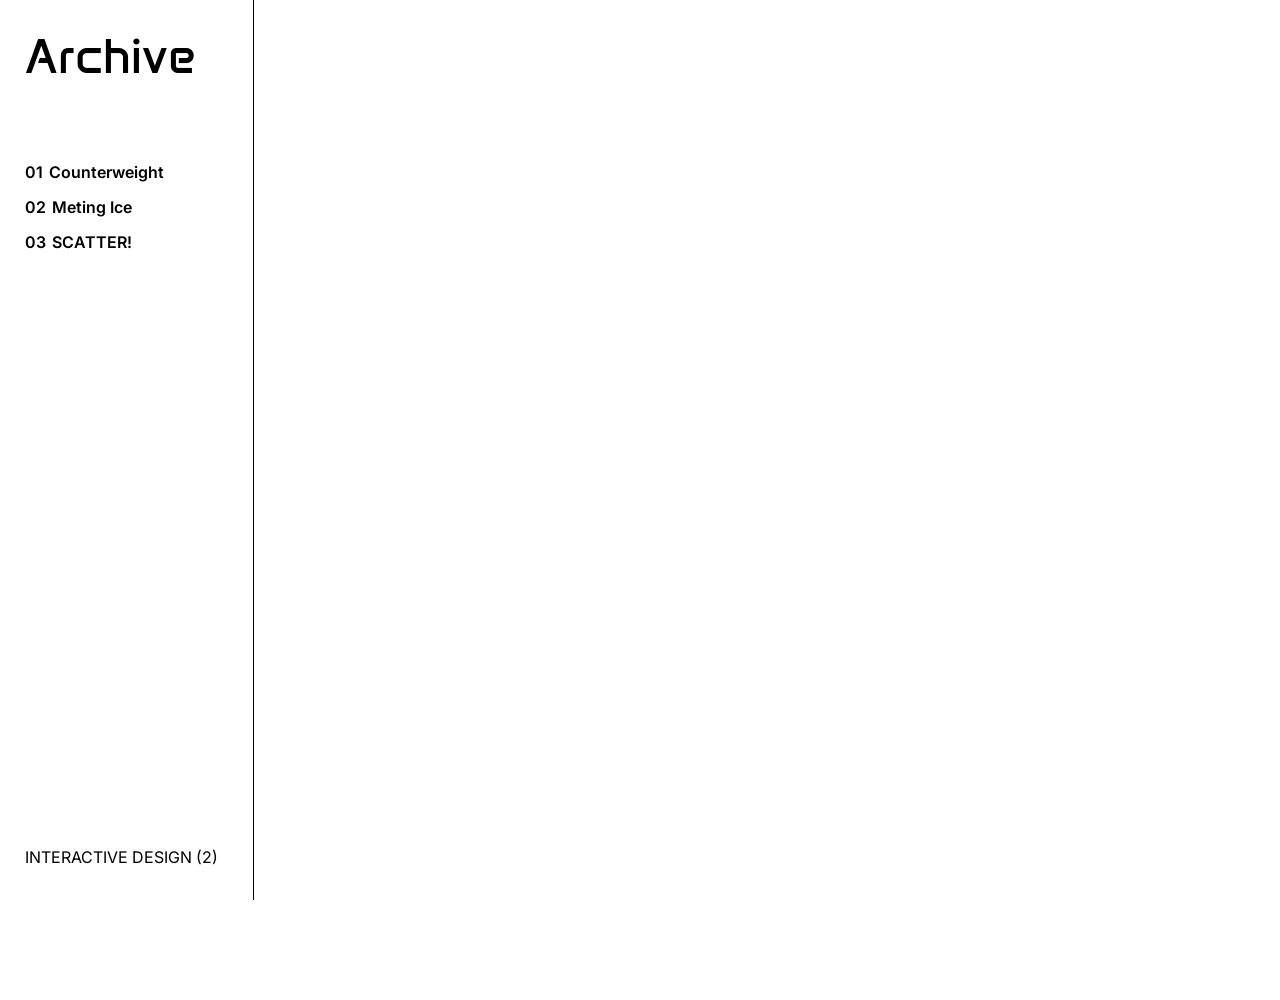
<file: index.html>
<!DOCTYPE html>
<html lang="ko">
<head>
  <meta charset="utf-8">
  <meta name="viewport" content="width=device-width, initial-scale=1, viewport-fit=cover, interactive-widget=resizes-content">
  <meta name="theme-color" content="#d9ff5c">
  <title>Interaction Archive</title>
  <link rel="preconnect" href="https://fonts.googleapis.com">
  <link rel="preconnect" href="https://fonts.gstatic.com" crossorigin>
  <link href="https://fonts.googleapis.com/css2?family=Anta&family=Inter:wght@400;600&display=swap" rel="stylesheet">
  <link rel="stylesheet" href="style.css?v=21">
  <script src="./p5.min.js"></script>
  <script src="sketch.js"></script>
  <script src="script.js?v=21" defer></script>
</head>
<body>
  <main class="archive-screen" aria-labelledby="archive-title">
    <section class="archive-panel" aria-label="Interactive design archive">
      <button class="archive-home" id="archive-title" type="button" aria-label="Archive home">
        Archive
      </button>

      <ol class="project-list">
        <li>
          <button
            class="project-link"
            type="button"
            data-project="counterweight"
            aria-controls="project-view"
            aria-expanded="false"
          >
            <span class="project-number" aria-hidden="true">01</span>
            <span>Counterweight</span>
          </button>
        </li>
        <li>
          <button
            class="project-link"
            type="button"
            data-project="melting-ice"
            aria-controls="project-view"
            aria-expanded="false"
          >
            <span class="project-number" aria-hidden="true">02</span>
            <span>Meting Ice</span>
          </button>
        </li>
        <li>
          <button
            class="project-link"
            type="button"
            data-project="scatter"
            aria-controls="project-view"
            aria-expanded="false"
          >
            <span class="project-number" aria-hidden="true">03</span>
            <span>SCATTER!</span>
          </button>
        </li>
      </ol>

      <p class="archive-category">INTERACTIVE DESIGN (2)</p>

      <span class="archive-divider" aria-hidden="true">
        <img src="assets/archive-divider.svg" alt="" width="1111" height="1">
      </span>
    </section>

    <section class="archive-stage" id="project-view" aria-label="Interactive project" aria-live="polite">
      <iframe
        class="project-frame"
        title="Interactive project"
        loading="eager"
        scrolling="yes"
        hidden
      ></iframe>
    </section>
  </main>
</body>
</html>
</file>
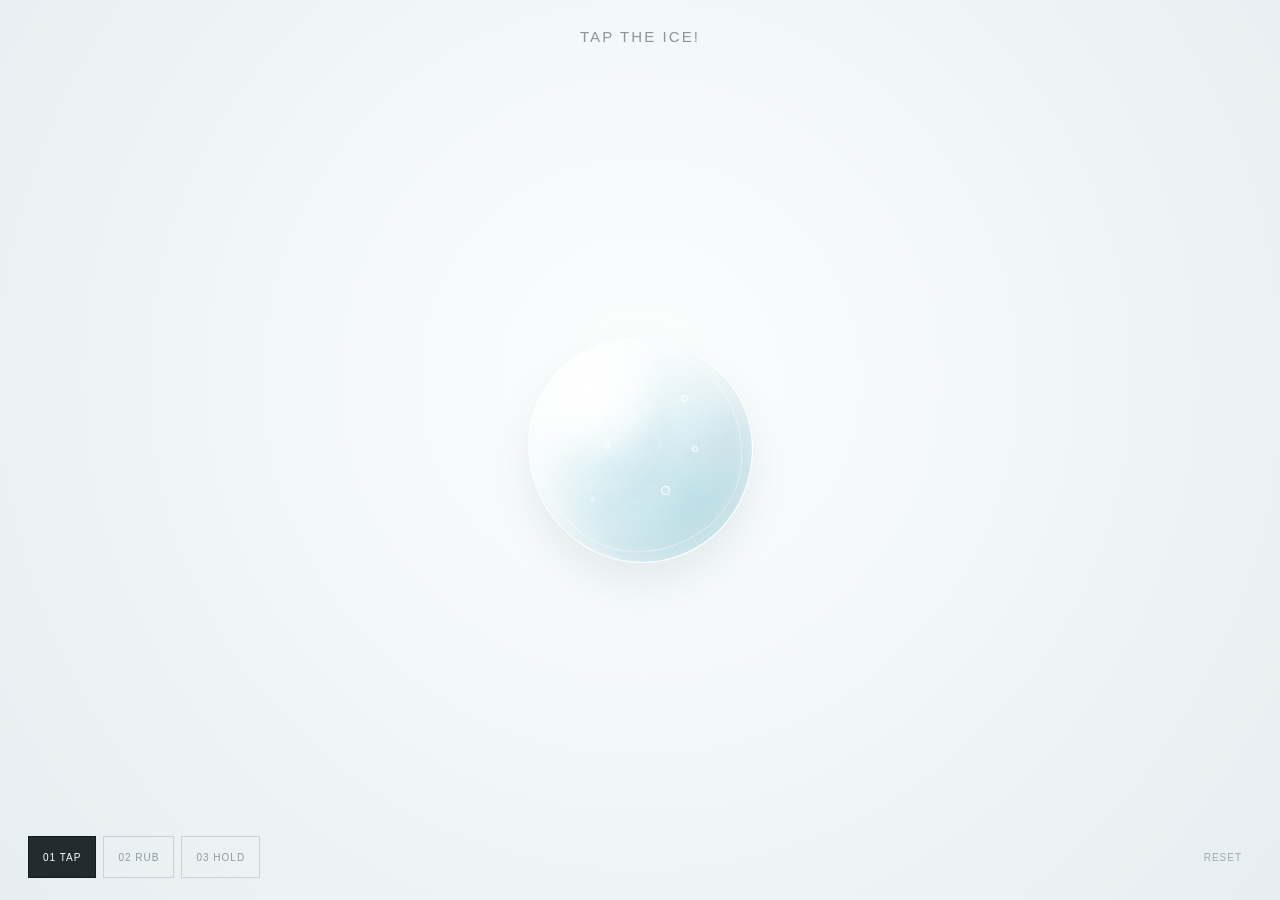
<file: melting-ice.html>
<!DOCTYPE html>
<html lang="ko">
<head>
  <meta charset="UTF-8" />

  <meta
    name="viewport"
    content="width=device-width, initial-scale=1.0"
  />

  <title>Meting Ice</title>
  <meta
    name="description"
    content="서로 다른 터치 동작을 통해 얼음이 녹고 사라지는 과정을 탐구한 인터랙티브 웹."
  />

  <style>
    * {
      margin: 0;
      padding: 0;
      box-sizing: border-box;
    }

    html,
    body {
      width: 100%;
      height: 100%;
    }

    body {
      overflow: hidden;

      font-family:
        Arial,
        Helvetica,
        sans-serif;

      background:
        radial-gradient(
          circle at 50% 42%,
          #fcfefe 0%,
          #f2f7f8 45%,
          #e6eef1 100%
        );

      color: #111;
    }


    /* =========================
       PAGE
    ========================= */

    .page {
      position: relative;

      width: 100vw;
      height: 100vh;

      display: flex;
      align-items: center;
      justify-content: center;
    }


    /* =========================
       CTA
    ========================= */

    .cta {
      position: absolute;

      top: 28px;
      left: 50%;

      transform:
        translateX(-50%);

      z-index: 100;

      pointer-events: none;

      text-align: center;
    }


    .instruction {
      font-size: 15px;

      letter-spacing: 0.14em;

      color:
        rgba(40, 53, 58, 0.50);

      white-space: nowrap;
    }


    /* =========================
       STAGE
    ========================= */

    .stage {
      position: relative;

      width: min(720px, 100vw);
      height: min(610px, 66vh);

      display: flex;
      align-items: center;
      justify-content: center;
    }


    /* =========================
       ICE WRAP
    ========================= */

    .ice-wrap {
      position: relative;

      width: 320px;
      height: 320px;

      display: flex;
      align-items: center;
      justify-content: center;

      touch-action: none;

      user-select: none;
      -webkit-user-select: none;

      z-index: 20;
    }


    /* =========================
       ICE
    ========================= */

    .ice {
      position: relative;

      width: 225px;
      height: 225px;

      overflow: hidden;

      touch-action: none;

      user-select: none;
      -webkit-user-select: none;

      transform-origin:
        center 82%;

      border-radius:
        48% 52% 49% 51%
        /
        47% 49% 51% 53%;

      border:
        1px solid
        rgba(255,255,255,0.94);

      background:

        radial-gradient(
          circle at 28% 23%,
          rgba(255,255,255,0.99) 0%,
          rgba(255,255,255,0.76) 12%,
          rgba(255,255,255,0) 31%
        ),

        radial-gradient(
          circle at 72% 72%,
          rgba(96,174,196,0.22) 0%,
          rgba(96,174,196,0) 44%
        ),

        radial-gradient(
          circle at 48% 45%,
          rgba(239,251,253,0.42) 0%,
          rgba(239,251,253,0.12) 42%,
          rgba(239,251,253,0) 72%
        ),

        radial-gradient(
          circle at 40% 78%,
          rgba(213,241,248,0.42),
          transparent 40%
        ),

        linear-gradient(
          145deg,
          rgba(255,255,255,0.84) 0%,
          rgba(218,241,247,0.54) 27%,
          rgba(146,200,214,0.26) 61%,
          rgba(232,248,251,0.68) 100%
        );

      box-shadow:

        inset
        28px 28px 42px
        rgba(255,255,255,0.78),

        inset
        -22px -24px 40px
        rgba(70,140,160,0.15),

        inset
        0 0 32px
        rgba(255,255,255,0.52),

        0 20px 40px
        rgba(57,95,105,0.10);

      backdrop-filter:
        blur(10px)
        saturate(1.2);

      -webkit-backdrop-filter:
        blur(10px)
        saturate(1.2);

      will-change:
        transform,
        filter,
        opacity;
    }


    .ice::before {
      content: "";

      position: absolute;

      inset: 10px;

      border-radius:
        50% 47% 52% 48%
        /
        48% 52% 47% 53%;

      border:
        1px solid
        rgba(255,255,255,0.42);

      transform:
        rotate(-3deg);

      pointer-events: none;
    }


    .ice::after {
      content: "";

      position: absolute;

      left: 24px;
      top: 20px;

      width: 118px;
      height: 155px;

      border-radius: 50%;

      background:
        linear-gradient(
          125deg,
          rgba(255,255,255,0.92),
          rgba(255,255,255,0.08) 43%,
          rgba(86,154,171,0.06) 78%
        );

      transform:
        rotate(15deg);

      filter:
        blur(8px);

      opacity: 0.84;

      pointer-events: none;
    }


    /* =========================
       REFRACTION
    ========================= */

    .refraction {
      position: absolute;

      border:
        1px solid
        rgba(255,255,255,0.46);

      border-radius: 50%;

      pointer-events: none;

      filter:
        blur(0.8px);
    }


    .refraction.one {
      width: 100px;
      height: 58px;

      left: 34px;
      top: 90px;

      transform: rotate(-24deg);

      opacity: 0.56;
    }


    .refraction.two {
      width: 73px;
      height: 42px;

      right: 21px;
      top: 52px;

      transform: rotate(28deg);

      opacity: 0.40;
    }


    .refraction.three {
      width: 78px;
      height: 52px;

      left: 72px;
      bottom: 26px;

      transform: rotate(10deg);

      opacity: 0.28;
    }


    .refraction.four {
      width: 44px;
      height: 84px;

      left: 30px;
      top: 38px;

      transform: rotate(17deg);

      opacity: 0.25;
    }


    /* =========================
       BUBBLES
    ========================= */

    .bubble {
      position: absolute;

      border-radius: 50%;

      border:
        1px solid
        rgba(255,255,255,0.90);

      background:
        rgba(255,255,255,0.08);

      pointer-events: none;
    }


    .b1 {
      width: 7px;
      height: 7px;
      left: 68%;
      top: 25%;
    }

    .b2 {
      width: 5px;
      height: 5px;
      left: 34%;
      top: 47%;
    }

    .b3 {
      width: 9px;
      height: 9px;
      left: 59%;
      top: 66%;
    }

    .b4 {
      width: 4px;
      height: 4px;
      left: 28%;
      top: 71%;
    }

    .b5 {
      width: 6px;
      height: 6px;
      left: 73%;
      top: 48%;
    }

    .b6 {
      width: 3px;
      height: 3px;
      left: 46%;
      top: 32%;
    }


    /* =========================
       RUB MELT TRAIL

       손가락이 지나간 자리에
       생성되는 녹은 흔적
    ========================= */

    .melt-hole {
      position: absolute;

      width: 44px;
      height: 44px;

      transform:
        translate(-50%, -50%);

      border-radius: 50%;

      background:
        radial-gradient(
          circle,
          rgba(238,247,249,0.96) 0%,
          rgba(228,241,245,0.88) 35%,
          rgba(211,231,237,0.46) 58%,
          rgba(190,220,228,0.10) 76%,
          transparent 100%
        );

      box-shadow:
        inset
        0 0 8px
        rgba(119,181,199,0.22),

        0 0 8px
        rgba(255,255,255,0.60);

      filter:
        blur(1px);

      pointer-events: none;

      z-index: 20;

      mix-blend-mode: screen;
    }


    /* =========================
       CORE
    ========================= */

    .core {
      position: absolute;

      left: 50%;
      top: 50%;

      width: 20px;
      height: 20px;

      transform:
        translate(-50%, -50%);

      border-radius: 50%;

      display: none;

      pointer-events: none;

      z-index: 40;
    }


    .core::before {
      content: "";

      position: absolute;

      inset: 6px;

      border-radius: 50%;

      background:
        rgba(29,48,56,0.40);
    }


    .core::after {
      content: "";

      position: absolute;

      inset: -13px;

      border-radius: 50%;

      border:
        1px solid
        rgba(29,48,56,0.16);
    }


    .core-ring {
      position: absolute;

      left: 50%;
      top: 50%;

      width: 70px;
      height: 70px;

      transform:
        translate(-50%, -50%);

      border:
        1px solid
        rgba(29,48,56,0.08);

      border-radius: 50%;

      display: none;

      pointer-events: none;

      z-index: 38;
    }


    /* =========================
       WATER
    ========================= */

    .water-main {
      position: absolute;

      left: 50%;
      top: 70%;

      width: 135px;
      height: 28px;

      transform:
        translateX(-50%)
        scaleX(0.08)
        scaleY(0.35);

      border-radius: 50%;

      background:
        radial-gradient(
          ellipse,
          rgba(95,177,201,0.31) 0%,
          rgba(142,207,225,0.17) 43%,
          rgba(198,232,241,0.08) 62%,
          transparent 79%
        );

      filter:
        blur(2px);

      opacity: 0;

      pointer-events: none;

      z-index: 4;
    }


    .water-small {
      position: absolute;

      border-radius: 50%;

      background:
        radial-gradient(
          ellipse,
          rgba(91,176,200,0.22),
          rgba(176,221,232,0.09) 52%,
          transparent 76%
        );

      filter:
        blur(1.5px);

      opacity: 0;

      pointer-events: none;

      z-index: 3;
    }


    .water-left {
      width: 70px;
      height: 19px;

      left: 35%;
      top: 70%;
    }


    .water-right {
      width: 76px;
      height: 19px;

      left: 55%;
      top: 72%;
    }


    .water-back {
      width: 85px;
      height: 17px;

      left: 44%;
      top: 67%;
    }


    /* =========================
       PARTICLE
    ========================= */

    .ice-particle {
      position: fixed;

      border-radius: 50%;

      background:
        radial-gradient(
          circle at 30% 25%,
          rgba(255,255,255,1),
          rgba(203,235,244,0.88) 46%,
          rgba(133,197,215,0.62)
        );

      border:
        1px solid
        rgba(255,255,255,0.9);

      pointer-events: none;

      z-index: 180;
    }


    .droplet {
      position: absolute;

      width: 7px;
      height: 11px;

      border-radius:
        50% 50% 60% 60%
        /
        35% 35% 65% 65%;

      background:
        linear-gradient(
          145deg,
          rgba(255,255,255,0.97),
          rgba(102,185,209,0.5)
        );

      border:
        1px solid
        rgba(161,214,228,0.65);

      pointer-events: none;

      z-index: 15;
    }


    /* =========================
       TOUCH
    ========================= */

    .touch-ring {
      position: fixed;

      width: 36px;
      height: 36px;

      left: 0;
      top: 0;

      transform:
        translate(-50%, -50%);

      border:
        1px solid
        rgba(30,46,52,0.18);

      border-radius: 50%;

      opacity: 0;

      pointer-events: none;

      z-index: 150;
    }


    /* =========================
       TEMPERATURE
    ========================= */

    .temperature {
      position: fixed;

      left: 0;
      top: 0;

      transform:
        translate(22px, 18px);

      font-size: 12px;

      letter-spacing: 0.06em;

      font-variant-numeric:
        tabular-nums;

      color:
        rgba(20,34,40,0.78);

      opacity: 0;

      pointer-events: none;

      z-index: 170;
    }


    /* =========================
       BOTTOM
    ========================= */

    .bottom {
      position: absolute;

      left: 28px;
      right: 28px;
      bottom: 22px;

      display: flex;
      justify-content: space-between;
      align-items: center;

      z-index: 120;
    }


    .levels {
      display: flex;
      gap: 7px;
    }


    .level-button {
      min-height: 42px;

      padding:
        0 14px;

      border:
        1px solid
        rgba(20,31,36,0.14);

      background:
        transparent;

      color:
        rgba(20,31,36,0.42);

      font-size: 10px;

      letter-spacing: 0.1em;

      cursor: pointer;

      -webkit-tap-highlight-color:
        transparent;
    }


    .level-button.active {
      background:
        rgba(18,28,32,0.92);

      border-color:
        rgba(18,28,32,0.92);

      color: #fff;
    }


    .reset {
      min-height: 42px;

      padding: 0 10px;

      border: none;

      background: transparent;

      color:
        rgba(20,31,36,0.34);

      font-size: 10px;

      letter-spacing: 0.1em;

      cursor: pointer;
    }


    /* =========================
       MOBILE
    ========================= */

    @media (max-width: 600px) {

      .cta {
        top: 20px;
      }


      .instruction {
        font-size: 12px;
      }


      .stage {
        height: 64vh;
      }


      .ice-wrap {
        width: 270px;
        height: 270px;
      }


      .ice {
        width: 180px;
        height: 180px;
      }


      .bottom {
        left: 16px;
        right: 16px;
        bottom: 14px;
      }


      .levels {
        gap: 4px;
      }


      .level-button {
        min-height: 40px;

        padding:
          0 8px;

        font-size: 8px;
      }


      .reset {
        font-size: 8px;
      }

    }

  </style>
</head>


<body>

<main class="page">


  <div class="cta">

    <div
      class="instruction"
      id="instruction"
    >
      TAP THE ICE!
    </div>

  </div>


  <section class="stage">


    <div
      class="ice-wrap"
      id="iceWrap"
    >


      <div
        class="ice"
        id="ice"
      >


        <div class="refraction one"></div>
        <div class="refraction two"></div>
        <div class="refraction three"></div>
        <div class="refraction four"></div>


        <div class="bubble b1"></div>
        <div class="bubble b2"></div>
        <div class="bubble b3"></div>
        <div class="bubble b4"></div>
        <div class="bubble b5"></div>
        <div class="bubble b6"></div>


        <div
          class="core-ring"
          id="coreRing"
        ></div>


        <div
          class="core"
          id="core"
        ></div>


      </div>


    </div>


    <div
      class="water-main"
      id="waterMain"
    ></div>


    <div
      class="water-small water-left"
      id="waterLeft"
    ></div>


    <div
      class="water-small water-right"
      id="waterRight"
    ></div>


    <div
      class="water-small water-back"
      id="waterBack"
    ></div>


  </section>


  <div
    class="touch-ring"
    id="touchRing"
  ></div>


  <div
    class="temperature"
    id="temperature"
  >
    18°C
  </div>


  <footer class="bottom">


    <nav class="levels">

      <button
        class="level-button active"
        data-level="1"
      >
        01 TAP
      </button>


      <button
        class="level-button"
        data-level="2"
      >
        02 RUB
      </button>


      <button
        class="level-button"
        data-level="3"
      >
        03 HOLD
      </button>

    </nav>


    <button
      class="reset"
      id="resetButton"
    >
      RESET
    </button>


  </footer>


</main>


<script src="melting-ice.js"></script>

</body>
</html>
</file>
<file: style.css>
:root {
  --archive-reference-width: 1920;
  --archive-reference-height: 1080;
  --archive-panel-width: min(380px, 19.791667vw);
  --archive-title-size: clamp(38px, 3.802083vw, 73px);
  --archive-label-size: clamp(12px, 1.25vw, 24px);
  --archive-left-padding: min(38px, 1.979167vw);
  --archive-ink: #000;
  --archive-paper: #fff;
  --archive-divider-stroke: 1px;
  --detail-nav-rail: clamp(88px, 6.25vw, 120px);
}

* {
  box-sizing: border-box;
}

html,
body {
  min-width: 320px;
  min-height: 100%;
  margin: 0;
  background: var(--archive-paper);
  color: var(--archive-ink);
}

body {
  overflow: hidden;
  font-family: "Inter", Arial, sans-serif;
}

.archive-screen {
  display: grid;
  grid-template-columns: min(var(--archive-panel-width), 100vw) minmax(0, 1fr);
  width: 100%;
  min-height: 100vh;
  min-height: 100svh;
  background: var(--archive-paper);
}

.archive-panel {
  position: relative;
  width: min(var(--archive-panel-width), 100vw);
  min-height: 100vh;
  min-height: 100svh;
}

.archive-home {
  position: absolute;
  top: min(23px, 1.197917vw);
  left: var(--archive-left-padding);
  margin: 0;
  padding: 0;
  border: 0;
  background: transparent;
  color: inherit;
  font-family: "Anta", sans-serif;
  font-size: var(--archive-title-size);
  font-weight: 400;
  line-height: 1.7;
  text-align: left;
  white-space: nowrap;
  cursor: pointer;
  transition: opacity 0.18s ease;
}

.archive-home:hover {
  opacity: 0.68;
}

.archive-home:focus-visible {
  outline: 1px solid var(--archive-ink);
  outline-offset: 4px;
}

.project-list {
  position: absolute;
  top: min(233px, 12.135417vw);
  left: 0;
  width: 100%;
  margin: 0;
  padding: 0;
  list-style: none;
  font-size: var(--archive-label-size);
  font-weight: 600;
  line-height: min(46px, 2.395833vw);
  white-space: nowrap;
}

.project-list li {
  width: 100%;
}

.project-link {
  display: flex;
  align-items: center;
  gap: min(8px, 0.416667vw);
  width: 100%;
  min-height: min(52px, 2.708333vw);
  margin: 0;
  padding: 0 min(16px, 0.833333vw) 0 var(--archive-left-padding);
  border: 0;
  border-radius: 0;
  background: var(--archive-paper);
  color: var(--archive-ink);
  font: inherit;
  line-height: inherit;
  text-align: left;
  white-space: nowrap;
  cursor: pointer;
  transition: background-color 0.18s ease, color 0.18s ease;
}

.project-link:hover,
.project-link:focus-visible,
.project-link.is-active {
  outline: none;
  background: var(--archive-ink);
  color: var(--archive-paper);
}

.archive-category {
  position: absolute;
  bottom: min(49px, 2.552083vw);
  left: var(--archive-left-padding);
  margin: 0;
  font-size: var(--archive-label-size);
  font-weight: 400;
  line-height: normal;
  white-space: nowrap;
}

.archive-divider {
  position: absolute;
  top: 0;
  left: 100%;
  z-index: 1;
  display: block;
  width: var(--archive-divider-stroke);
  height: 100%;
  overflow: hidden;
  pointer-events: none;
}

.archive-divider img {
  position: absolute;
  top: 1111px;
  left: 0;
  display: block;
  max-width: none;
  transform: rotate(-90deg);
  transform-origin: top left;
}

.archive-stage {
  position: relative;
  display: grid;
  grid-template-columns: var(--detail-nav-rail) minmax(0, 1fr) var(--detail-nav-rail);
  align-items: center;
  min-width: 0;
  min-height: 100vh;
  min-height: 100svh;
  padding: 16px;
  overflow: hidden;
  background: var(--archive-paper);
}

.project-frame {
  grid-column: 2;
  justify-self: center;
  display: block;
  width: min(900px, 100%, calc(128.571vh - 41.143px));
  width: min(900px, 100%, calc(128.571svh - 41.143px));
  aspect-ratio: 900 / 700;
  margin: 0;
  padding: 0;
  overflow: visible;
  border: 0 !important;
  outline: 0;
  box-shadow: none;
  vertical-align: top;
  background: rgb(242, 242, 242);
}

.project-frame[hidden] {
  display: none;
}

.archive-screen.has-scatter-project .archive-stage {
  display: block;
  padding: 0;
}

.archive-screen.has-scatter-project .project-frame {
  width: 100%;
  max-width: none;
  height: 100vh;
  height: 100svh;
  margin: 0;
  aspect-ratio: auto;
  overflow: auto;
  -webkit-overflow-scrolling: touch;
  transform: none;
  background: #d9ff5c;
}

@media (min-width: 1000px) {
  .project-frame {
    transform: translateX(clamp(0px, 0.625vw, 12px));
  }
}

@media (max-width: 700px) {
  :root {
    --archive-panel-width: 100vw;
    --archive-title-size: clamp(36px, 12vw, 48px);
    --archive-label-size: 16px;
    --archive-left-padding: 24px;
  }

  .archive-screen {
    grid-template-columns: 1fr;
  }

  .archive-home {
    top: 20px;
    left: var(--archive-left-padding);
  }

  .project-list {
    top: 180px;
    left: 0;
    line-height: 1.7;
  }

  .project-link {
    gap: 6px;
    min-height: 34px;
    padding-inline: 24px;
  }

  .archive-category {
    bottom: max(32px, env(safe-area-inset-bottom));
    left: var(--archive-left-padding);
    font-size: 14px;
  }

  .archive-stage {
    display: none;
    grid-template-columns: minmax(0, 1fr);
    grid-template-rows: auto minmax(0, 1fr);
    align-items: center;
    row-gap: 16px;
    padding: 16px;
  }

  .project-frame {
    grid-column: 1;
    grid-row: 2;
    width: min(900px, 100%, calc(128.571svh - 87.429px));
  }

  body.project-open {
    overflow: hidden;
  }

  .archive-screen.has-active-project {
    grid-template-rows: 100svh;
  }

  .archive-screen.has-active-project .archive-panel {
    display: none;
  }

  .archive-screen.has-active-project .archive-stage {
    display: grid;
    width: 100vw;
    min-height: 100svh;
  }

  .archive-screen.has-scatter-project .archive-stage {
    display: block;
    padding: 0;
  }

  .archive-screen.has-scatter-project .project-frame {
    width: 100%;
    height: 100svh;
    aspect-ratio: auto;
  }
}

/* iPad Safari: expand SCATTER to its content and let the archive page own scrolling. */
@media (min-width: 701px) and (max-width: 1366px) and (pointer: coarse) {
  body.project-open:has(.archive-screen.has-scatter-project) {
    overflow-x: hidden;
    overflow-y: auto;
    -webkit-overflow-scrolling: touch;
  }

  .archive-screen.has-scatter-project {
    align-items: start;
    min-height: 100svh;
  }

  .archive-screen.has-scatter-project .archive-panel {
    position: sticky;
    top: 0;
    height: 100svh;
  }

  .archive-screen.has-scatter-project .archive-stage {
    min-height: 100svh;
    overflow: visible;
  }

  .archive-screen.has-scatter-project .project-frame {
    min-height: 100svh;
    overflow: hidden;
    background: #d9ff5c;
  }
}

/* Mobile Safari: keep the embedded project flush with the live visual viewport. */
@media (max-width: 700px) {
  html:has(.archive-screen.has-scatter-project),
  body.project-open:has(.archive-screen.has-scatter-project) {
    background: #d9ff5c;
  }

  .archive-screen.has-scatter-project {
    position: fixed;
    inset: 0;
    width: 100%;
    height: 100vh;
    height: 100dvh;
    min-height: 0;
    grid-template-rows: minmax(0,1fr);
    overflow: hidden;
  }

  .archive-screen.has-scatter-project .archive-stage {
    position: absolute;
    inset: 0;
    width: 100%;
    height: 100%;
    min-height: 0;
    overflow: hidden;
  }

  .archive-screen.has-scatter-project .project-frame {
    position: absolute;
    inset: 0;
    display: block;
    width: 100%;
    height: 100%;
    min-height: 0;
    background: #d9ff5c;
  }
}
</file>
